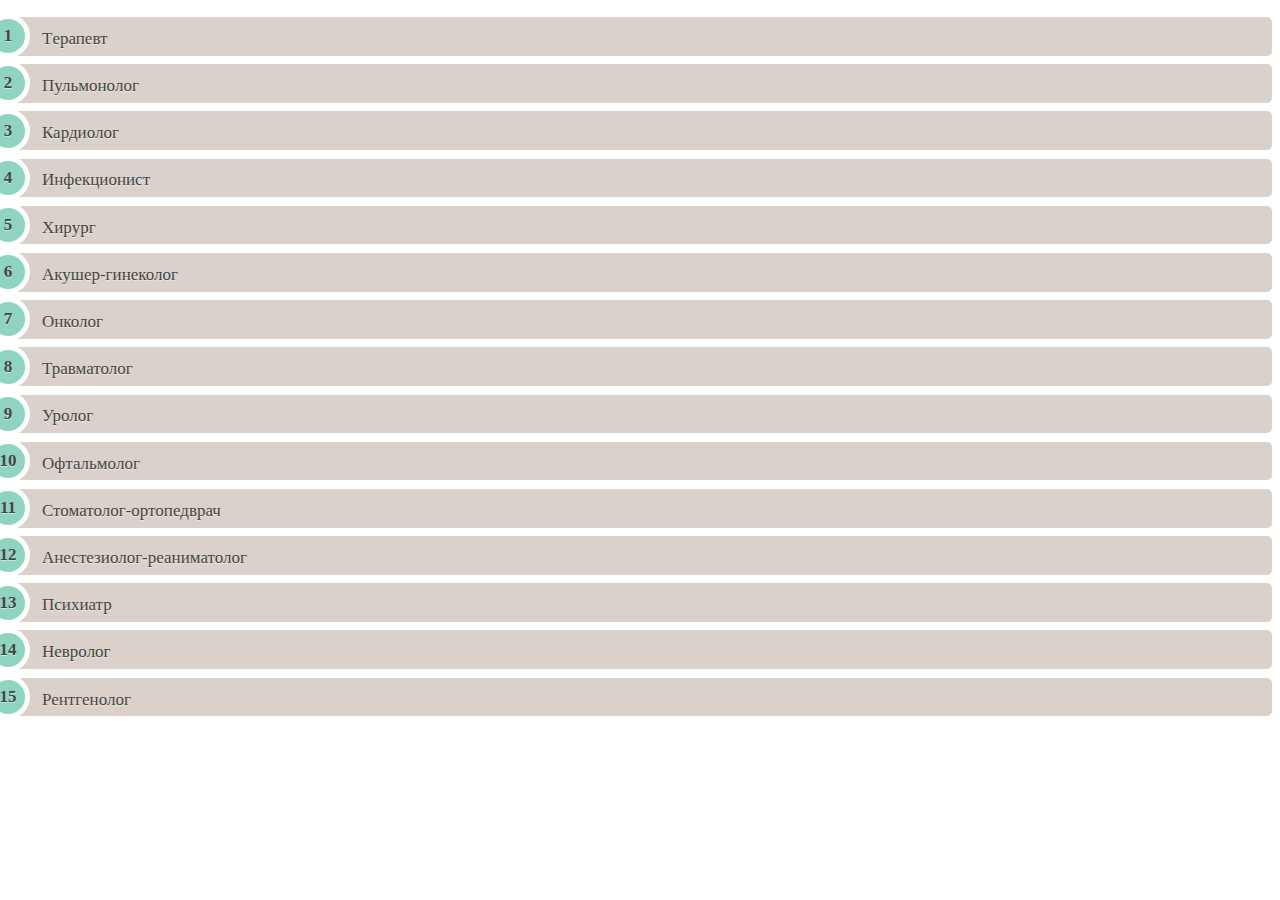
<file: doctors.html>
<!DOCTYPE html>
<html lang="en">
<head>
    <meta charset="UTF-8">
    <meta name="viewport" content="width=device-width, initial-scale=1.0">
    <title>Врачи</title>
    <link rel="stylesheet" href="css/doctors.css">
</head>
<body>
<ol class="rounded">
    <li><a href="page2.html">Tерапевт</a></li>
    <li><a href="page2.html">Пульмонолог</a></li>
    <li><a href="page2.html">Кардиолог</a></li>
    <li><a href="page2.html">Инфекционист</a></li>
    <li><a href="page2.html">Хирург</a></li>
    <li><a href="page2.html">Акушер-гинеколог</a></li>
    <li><a href="page2.html">Онколог</a></li>
    <li><a href="page2.html">Травматолог</a></li>
    <li><a href="page2.html">Уролог</a></li>
    <li><a href="page2.html">Офтальмолог</a></li>
    <li><a href="page2.html">Стоматолог-ортопедврач</a></li>
    <li><a href="page2.html">Анестезиолог-реаниматолог</a></li>
    <li><a href="page2.html">Психиатр</a></li>
    <li><a href="page2.html">Невролог</a></li>
    <li><a href="page2.html">Рентгенолог</a></li>
  </ol>
</body>
</file>
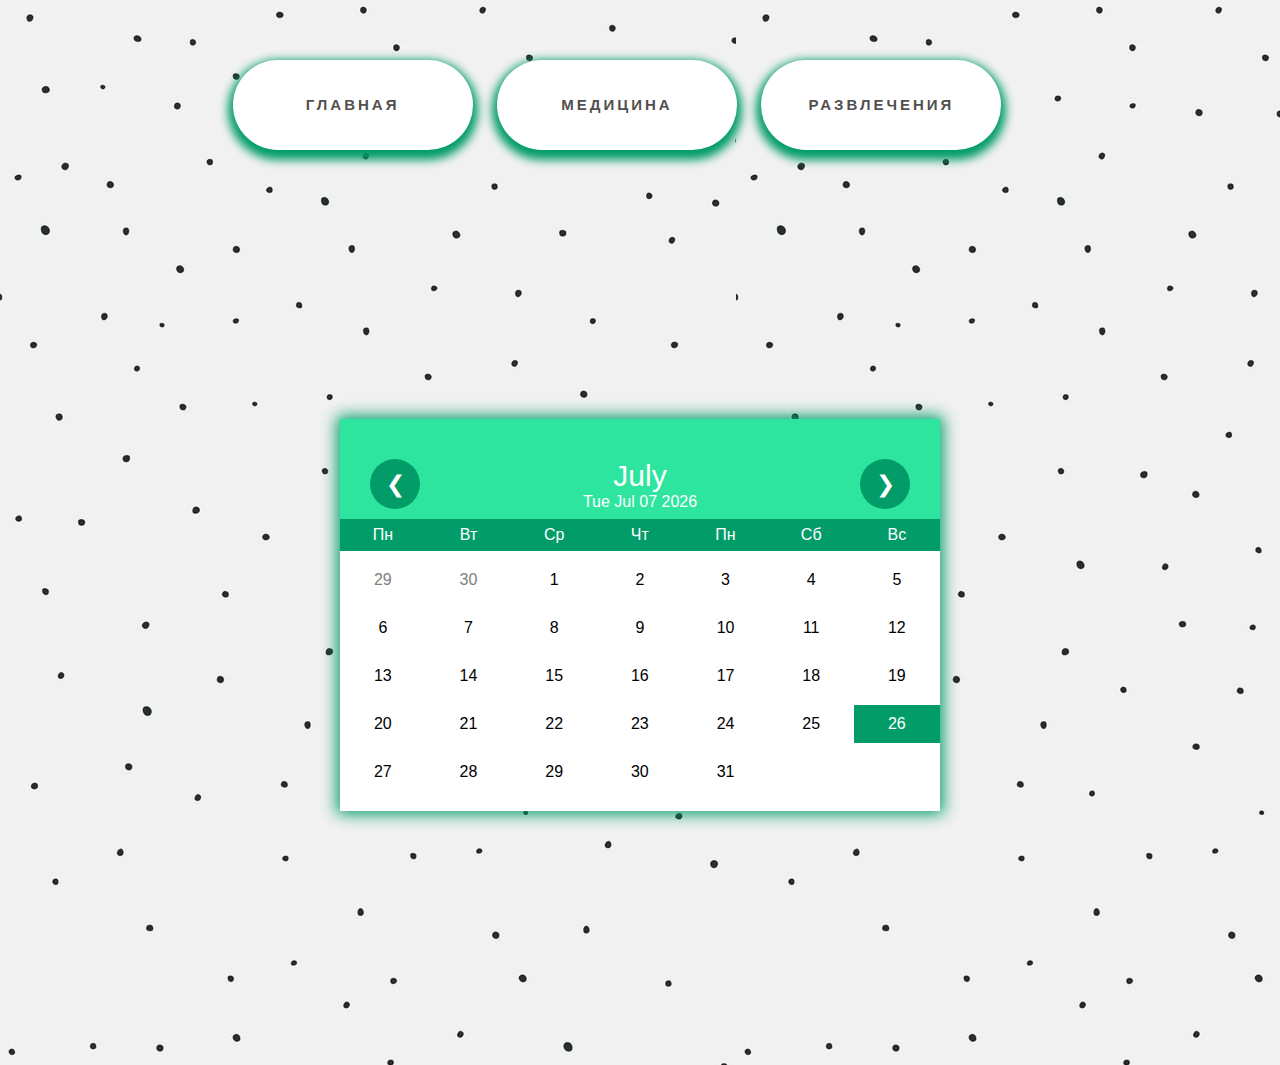
<file: page2.html>
<!DOCTYPE html>
<html lang="en">
<head>
    <meta charset="UTF-8">
    <meta name="viewport" content="width=device-width, initial-scale=1.0">
    <meta http-equiv="X-UA-Compatible" content="ie=edge">
    <title>Календарь</title>
    <style>
        body{
            background: url("images/white.jpg");
            margin: 0;
            font-family: "Monsterrat", sans-serif ;
        }
        header{
            margin-top: 50px;
            font-family:  "Monsterrat", sans-serif;
        }
        .menu{
            padding: 10px 30px 15px 4px;
        }
        *{
            margin: 0;
            box-sizing: border-box;
        }
        .wrapper{
            display: flex;
            justify-content: center;
            align-items: center;
            width: 100vw;
            height: 100vh;
            
        }
        .calendar{
            margin: auto;
            width: 600px;
            
            background: white;
            box-shadow: 0px 0px 15px 3px  rgb(2, 156, 105);
            
        }
        .month{
            display: flex;
            justify-content: space-between;
            width:100%;
            height: 100px; 
            text-align: center;
            background-color: rgba(46,229,159.4);
            color: white;
            padding: 40px 30px;
        }
        .weekends{
            display: flex;
            background-color: rgb(2, 156, 105);
            color: white;
            padding: 7px 0;
        }
       
        .days{
            display: flex;
            flex-wrap: wrap;
            
            font-weight: 300;
            padding: 10px 0;
        }
        .days div{
            margin-bottom: 10px;
            padding: 10px 0;
            transition: all 0.2s;
        }
        .today {
            background-color: rgb(2, 156, 105);
            color:#fff;
        }
        .days div:hover {
            background-color: rgb(165, 197, 185);
            cursor: pointer;
        }
        .weekends div,
        .days div {
            width: 14.28%;
            text-align: center;
        }
        #center{text-align: center;}
        a{ text-decoration: none;
        outline:none;
        display:inline-block;
        width:240px;
        height: 90px;
        line-height: 90px;
        border-radius: 90px;
        margin: 0 auto;
        font-family: "Monsterrat", sans-serif;
        font-size: 15px;
        text-transform: uppercase;
        text-align: center;
        letter-spacing: 3px;
        font-weight: 600;
        color: #524f4e;
        background: white;
        box-shadow: 0 5px 10px 5px rgb(2, 156, 105);
        transition: .3s;
        margin-right: 20px;
        }
        a:hover{
       background: #2EE59D;
       box-shadow: 0 15px 20px rgba(46,229,159.4);
       color:white;
       transform: translateY(-7px);
       
   }
   .hidden {
       display: none;
   }
   .talons {
       display: flex;
       flex-wrap: wrap;
       font-weight: 300;
       padding: 10px 0;
   
            margin-bottom: 10px;
            padding: 10px 0;
            transition: all 0.2s;
        }
    .talons:hover {
            background-color: rgb(165, 197, 185);
            cursor: pointer;
        }
        
        .container{
            width: 450px;
            height: 500px;
            background-color: rgb(7, 7, 29);
            margin: 250px auto 0 auto;
            text-align: center;
            padding: 50px;
        }
        
        input[type="text"], inpyt[type="password"]{
            
            width: 300px;
            height: 50px;
            font-size: 18px;
            margin-bottom: 25px;
            border-radius: 4px;
            padding-left: 10px;
        }
        .dws-submit{
            padding: 13px 30px;
            margin: 5px 0 20px 0;
            font-size: 15px;
            color: #fff;
            background-color: darkgrey;
            border: none;

        }
        .prev_date{
            color: gray;
        }
        #month{
            font-size: 30px;
            font-weight: 500;
        }
        .prev,
        .next {
            display: flex;
            justify-content: center;
            align-items: center;
            font-size: 23px;
            width: 50px;
            height:50px;
            background-color: rgb(2, 156, 105);
            border-radius: 50%;
            transition: all 0.4s;
        }
        .prev:hover,
        .next:hover{
            background-color: rgb(8, 77, 54);
            cursor: pointer;
        }

    
    </style>
</head>
<body onLoad="RenderDate()" >
        <header>
                <nav class="dws-menu">
                      <div class="menu" id="center">
                    <a href="index.html"><i class="fa.fa-"></i>Главная</a>
                    
                    <a href="hospital.html"><i class="fa.fa-"></i>Медицина</a>
                    <a href="#"><i class="fa.fa-"></i>Развлечения</a>
                      </div> 
                </nav>
            </header>
    <div class="wrapper" >
   <div class="calendar">
       <div class="month">
           <div class="prev" onclick="moveDate('prev')">
               <span>&#10094</span>
           </div>
           <div>
               <h2 id="month">Март</h2>
               <p id="date_str"> </p>
           </div>
           <div class="next" onclick="moveDate('next')">
               <span>&#10095</span>
           </div>
       </div>
       <div class="weekends">
           <div>Пн</div>
           <div>Вт</div>
           <div>Ср</div>
           <div>Чт</div>
           <div>Пн</div>
           <div>Сб</div>
           <div>Вс</div>
       </div>
       <div class="days">
           
       </div>
       <div id="times"> </div>
   </div>
</div>

</body>
</html>
<script src="javascript/jquery-3.4.1.min.js"></script>
<script src="javascript/calendar.js"></script>
</file>
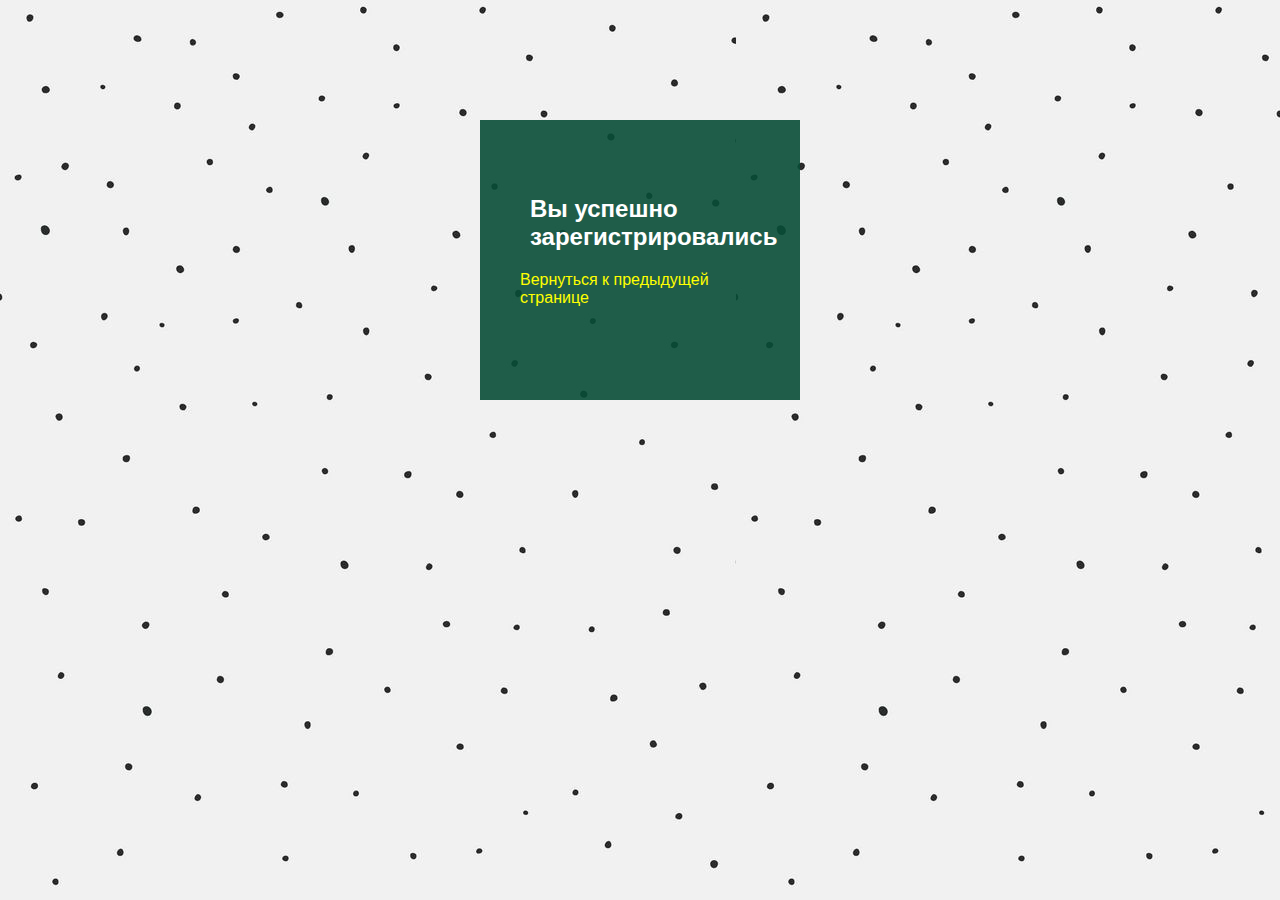
<file: reg2.html>
<!DOCTYPE html>
<html lang="en">
<head>
    <meta charset="UTF-8">
    <meta name="viewport" content="width=device-width, initial-scale=1.0">
    <meta http-equiv="X-UA-Compatible" content="ie=edge">
    <title>Регистрация</title>
    <style>
         body {
        
            background: rgb(178, 221, 187) url("images/white.jpg");
            font-family: 'Segoe UI', Tahoma, Geneva, sans-serif;
        }
        a{
            color: yellow;
            font-family: 'Segoe UI', Tahoma, Geneva, sans-serif;
        }
        .cong {
            background: rgb(8, 77, 54, 0.9);
            padding: 40px;
            height: 200px;
            margin-left: 180px;
            margin: 0 auto;
            margin-top: 120px;
            width: 240px;
        }
        h2 {
            margin-top:35px;
            margin-left:10px
        }
    </style>
</head>
<body>
    <div class="cong">
        <form >
            <h2 style="color: white">Вы успешно зарегистрировались</h2>
            <a href="hospital.html" style="text-decoration: none">Вернуться к предыдущей странице</a>
            <br><br>
        </form>
    </div>
</body>
</html>
</file>
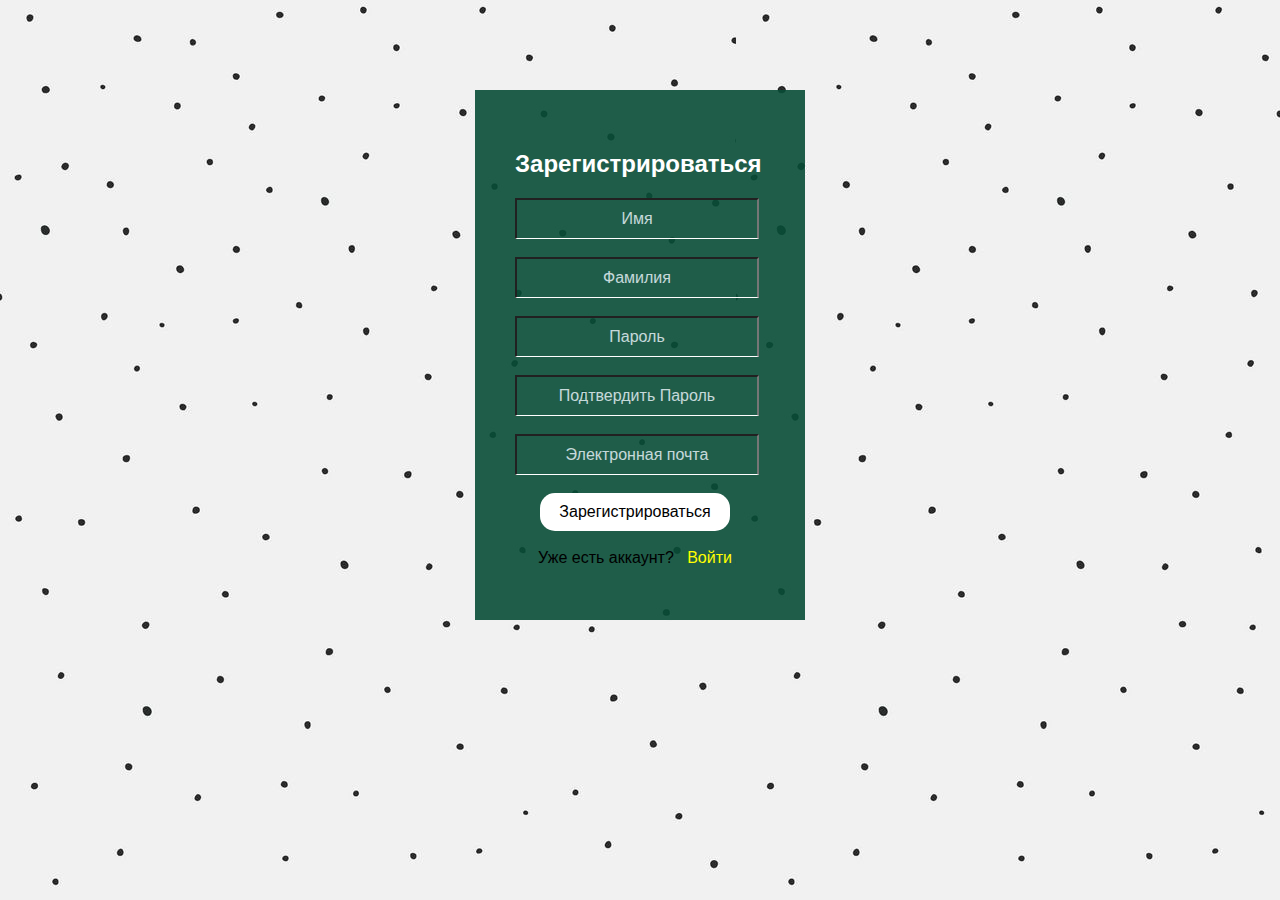
<file: reg3.html>
<!DOCTYPE html>
<html lang="en">
<head>
    <meta charset="UTF-8">
    <meta name="viewport" content="width=device-width, initial-scale=1.0">
    <meta http-equiv="X-UA-Compatible" content="ie=edge">
    <title>Регистрация</title>
    <style>
        body {
            background: rgb(178, 221, 187) url("images/white.jpg");
            font-family: 'Segoe UI', Tahoma, Geneva, sans-serif;
        }
        .signup{
            background: rgb(8, 77, 54, 0.9);
            padding: 40px;
            width: 250px;
            margin: auto;
            margin-top: 80px;
            height: 450px;
            margin-left: 180px;
            margin: 0 auto;
            margin-top: 90px;
        }
        form{
            width: 240px;
            text-align: center;
        }
        input{
        width: 240px;
        text-align: center;
        background: transparent;
        border-bottom: 1px solid #fff;
        font-family: 'Play', sans-serif;
        font-size: 16px;
        font-weight: 10px 0;
        padding: 10px 0;
        transition: border 0.5s;
        outline: none;
        color: #fff;
        }
    input[type=button]{
        border: none;
        width: 190px;
        background: white;
        color: #000;
        font-size: 16px;
        border-radius: 15px;
        cursor: pointer;
    }
    input[type=button]:hover{
        color: #fff;
        background-color: black;
    }
    h2{
        color:white;
    }
    ::placeholder{
        color: aliceblue;
        opacity: 0.8;
    }
    #msg {
        visibility: hidden;
        min-width: 250px;
        background-color: yellow;
        color: #000;
        text-align: center;
        border-radius: 2px;
        padding: 16px;
        position: fixed;
        z-index: 1;
        right: 30%;
        top: 30px;
        font-size: 17px;

    }
    #msg.show{
        visibility: visible;
        -webkit-animation: fadein 0.5s, fadeout 0.5s 2.5s;
        animation: fadein 0.5s, fadeout 0.5s 2.5s;
    }
    @keyframes fadein {
        from {top:0; opacity: 0;}
        to{top: 30px; opacity: 1; }
    }
    @-webkit-keyframes fadeout {
        from {top:0; opacity: 0;}
        to {top: 30px; opacity: 1;}
    }
    @keyframes fadeout {
        form{top: 30px; opacity: 1;}
        to {top: 0; opacity: 0;}
    }


    </style>
</head>
<body>
    <div class="signup">
        <form>
            <h2 style="color: #fff;">Зарегистрироваться</h2>
            <input id="name" type="text" name="username" placeholder="Имя">
            <br><br>
            <input id="surname" type="text" name="username" placeholder="Фамилия">
            <br><br>
            <input id="pass" type="password" name="pass" placeholder="Пароль">
            <br><br>
            <input id="pass2" type="password" name="pass" placeholder="Подтвердить Пароль">
            <br><br>
            <input id="email" type="text" placeholder="Электронная почта">
            <br><br>
            <input type="button" value="Зарегистрироваться" onclick="main()"><br><br>
            <div id="msg">Вы успешно зарегистрировались <a href=""></a></div>
            <script>
                var username = document.getElementById("name");
                var surname = document.getElementById("surname");
                var pass = document.getElementById("pass");
                var pass2 = document.getElementById("pass2");
                var email = document.getElementById("email");

                function main(){
                    if(username.value.length < 2 ) {alert ('Не достаточно символов');}
                    else if(surname.value.length < 2){alert ('Не достаточно символов');}
                    else if(pass.value.length < 8){alert ('Не достаточно символов');}
                    else if(pass.value.length < 8){alert ('Не верный пароль');}
                    else if(email.value.length == 0){alert ('Не достаточно символов');}

                    

                    else{
                        alert('Вы успешно зарегистрировались');
                        }
                    }

                
            </script>
            <script>
                function myFunction() {
                    var x = document.getElementById("msg");
                    x.className = "show";
                    setTimeout(function(){
                        x.className = x.className.replace("show", "");}, 3000);
                }
            </script>
            Уже есть аккаунт? <a href="registration.html" style="text-decoration:none; font-family:'Play', sans-serif; color:yellow;">&nbsp; Войти</a>
        </form>
    </div>
</body>
</html>
</file>
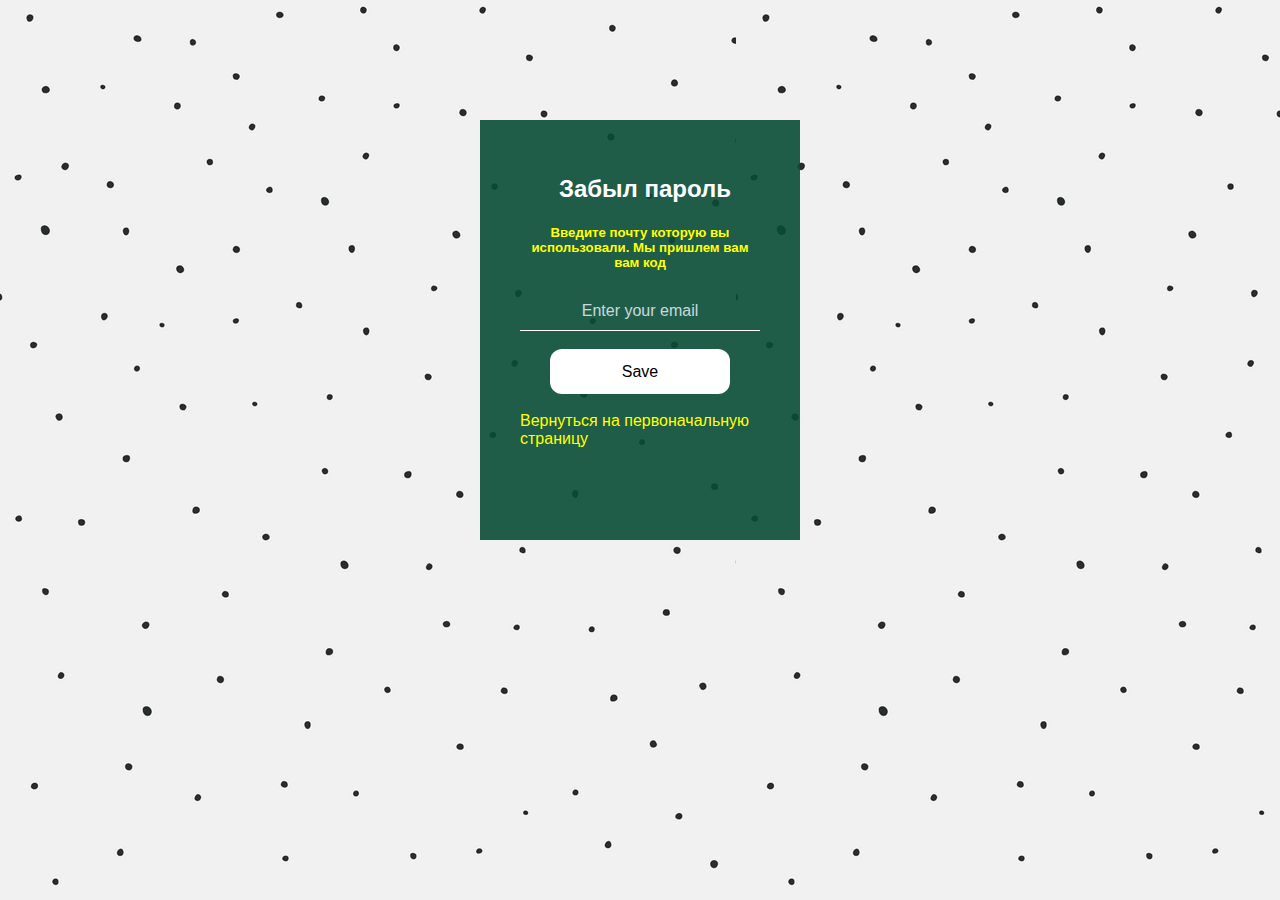
<file: reg4.html>
<!DOCTYPE html>
<html lang="en">
<head>
    <meta charset="UTF-8">
    <meta name="viewport" content="width=device-width, initial-scale=1.0">
    <meta http-equiv="X-UA-Compatible" content="ie=edge">
    <title>Регистрация</title>
    <style>
         body {
            background: rgb(178, 221, 187) url("images/white.jpg");
            font-family: 'Segoe UI', Tahoma, Geneva, sans-serif;
        }
        a{
            color: yellow;
            text-decoration: blink;
            font-family: 'Segoe UI', Tahoma, Geneva, sans-serif;
            
        }
        .forgot{
            background: rgb(8, 77, 54, 0.9);
            padding: 40px;
            width: 240px;
            height: 340px;
            margin-left: 180px;
            margin: 0 auto;
            margin-top: 120px;
        }
        h2{
            margin-top: 15px;
            margin-left: 10px;
        }
       
        input[type=text]{
            width: 240px;
            background: transparent;
            border: none;
            border-bottom: 1px solid #fff;
            font-family: 'Play', sans-serif;
            font-size: 16px;
            font-weight: 200px;
            padding: 10px 0;
            transition: border 0.5s;
            text-align: center;
            color: white;

        }
        input[type=button]{
            border: none;
            background: white;
            color: black;
            font-size: 16px;
            line-height: 25px;
            padding: 10px 0;
            border-radius: 12px;
            cursor: pointer;
            width: 180px;
            margin-left: 30px;

        }
        input[type=button]:hover{
            background: black;
            color: white;
        }
        ::placeholder{
            color: aliceblue;
            opacity: 0.8;
        }
        #sms {
        visibility: hidden;
        min-width: 250px;
        background-color: yellow;
        color: #000;
        text-align: center;
        border-radius: 2px;
        padding: 16px;
        position: fixed;
        z-index: 1;
        right: 30%;
        top: 30px;
        font-size: 17px;
        margin-right: 50px;
        }
        #sms.show{
        visibility: visible;
        -webkit-animation: fadein 0.5s, fadeout 0.5s 2.5s;
        animation: fadein 0.5s, fadeout 0.5s 2.5s;
        }
        @keyframes fadein {
        from {top:0; opacity: 0;}
        to{top: 30px; opacity: 1; }
    }
    @-webkit-keyframes fadeout {
        from {top:0; opacity: 0;}
        to {top: 30px; opacity: 1;}
    }
    @keyframes fadeout {
        form{top: 30px; opacity: 1;}
        to {top: 0; opacity: 0;}
    }

    </style>
</head>
<body>
        <div class="forgot">
                <form>
                    <h2 align="center" style="color: #fff;">Забыл пароль</h2>
                    <h5 align="center" style="color: yellow; ">Введите почту которую вы использовали. Мы пришлем вам вам код</h5>

                    <input type="text" name="username" placeholder="Enter your email">
                    <br><br>

                    <input type="button" value="Save" onclick="myFunction()"><br><br>
                    <a href="registration.html" style="text-decoration:none;">Вернуться на первоначальную страницу</a>
                    <div id="sms">Ваш пароль был успешно сохранен <a href=""></a></div>
                    <script>
                        function myFunction() {
                            var x = document.getElementById("sms");
                            x.className = "show";
                            setTimeout(function(){
                                x.className = x.className.replace("show", "");}, 3000);
                        }
                    </script>
                   
                </form>
            </div>
</body>
</html>
</file>
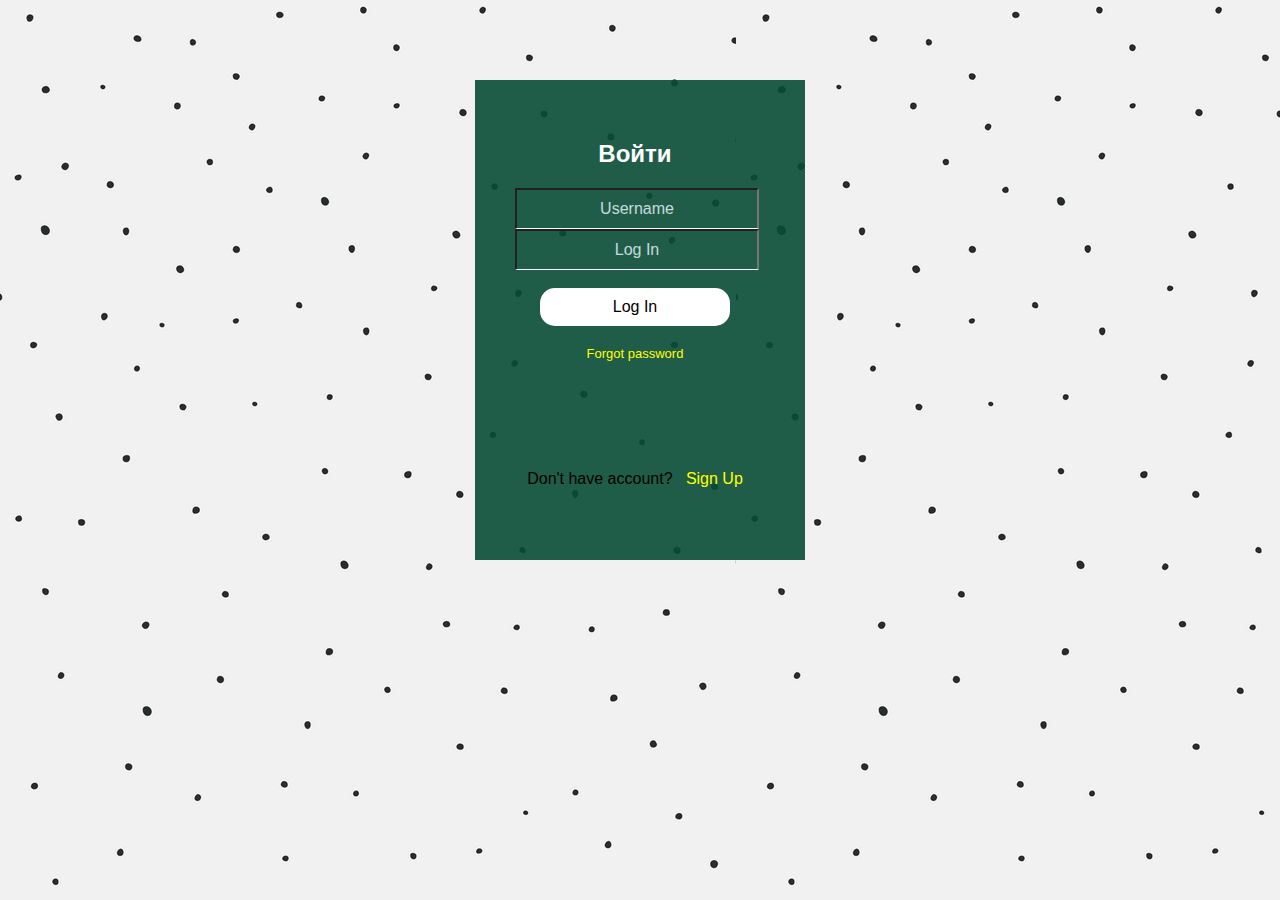
<file: registration.html>
<!DOCTYPE html>
<html lang="en">
<head>
    <meta charset="UTF-8">
    <meta name="viewport" content="width=device-width, initial-scale=1.0">
    <meta http-equiv="X-UA-Compatible" content="ie=edge">
    <title>Регистрация</title>
    <style>
    body {
        
        background: rgb(178, 221, 187) url("images/white.jpg");
        font-family: 'Segoe UI', Tahoma, Geneva, sans-serif;
    }
    .signin{
        background: rgb(8, 77, 54, 0.9);
        padding: 40px;
        width: 250px;
        margin: auto;
        margin-top: 80px;
        height: 400px;
        
    }
    form{
        width: 240px;
        text-align: center;

    }
    input{
        width: 240px;
        text-align: center;
        background: transparent;
        border-bottom: 1px solid #fff;
        font-family: 'Play', sans-serif;
        font-size: 16px;
        font-weight: 10px 0;
        padding: 10px 0;
        transition: border 0.5s;
        outline: none;
        color: #fff;
    }
    input[type=button]{
        border: none;
        width: 190px;
        background: white;
        color: #000;
        font-size: 16px;
        border-radius: 15px;
        cursor: pointer;
    }
    input[type=button]:hover{
        color: #fff;
        background-color: black;
    }
    h2{
        color:white;
    }
    a{
        color:yellow;
        text-decoration: blink;

    }
    a:hover{
        color: skyblue;
    }
    .container{
        direction: flex;
        flex-direction: row;
        width: 100%;
    }
    ::placeholder{
        color: aliceblue;
        opacity: 0.8;
    }
    </style>
</head>
<body>
    <div class="signin">
        <form >
            <h2 style="color:white">Войти</h2>
            <input type="text" name="username" placeholder="Username">
            <input type="password" name="pass" placeholder="Log In">
            <br><br>
            <a href="reg2.html"><input type="button" value="Log In"></a>
            <br><br>
            <div id="container">
                
                
                <a href="reg4.html" style="margin-right:0px; font-size:13px; font-family:'Segoe UI', Tahoma, Geneva, Verdana, sans-serif">Forgot password</a>
            </div>
            <br><br><br><br><br><br>
            Don't have account?
            <a href="reg3.html" style="font-family:'Play', sans-serif;">&nbsp; Sign Up</a>
            
        </form>
    </div>
</body>
</html>
</file>
<file: css/doctors.css>
.rounded {
    counter-reset: li; 
    list-style: none; 
    font: 17px "Trebuchet MS", "Lucida Sans";
    padding: 0;
    text-shadow: 0 1px 0 rgba(255,255,255,.5);
    }
    .rounded a {
    position: relative;
    display: block;
    padding: .7em .6em .4em 2em;
    margin: .5em 0;
    background: #DAD2CA;
    color: #444;
    text-decoration: none;
    border-radius: .3em;
    transition: .3s ease-out;
    border: 0cm;
    }
    .rounded a:hover {background: #E9E4E0;}
    .rounded a:hover:before {transform: rotate(360deg);}
    .rounded a:before {
    content: counter(li);
    counter-increment: li;
    position: absolute;
    left: -1.3em;
    top: 50%;
    margin-top: -1.3em;
    background: #8FD4C1;
    height: 2em;
    width: 2em;
    line-height: 2em;
    border: .3em solid white;
    text-align: center;
    font-weight: bold;
    border-radius: 2em;
    transition: all .3s ease-out;
    }
</file>
